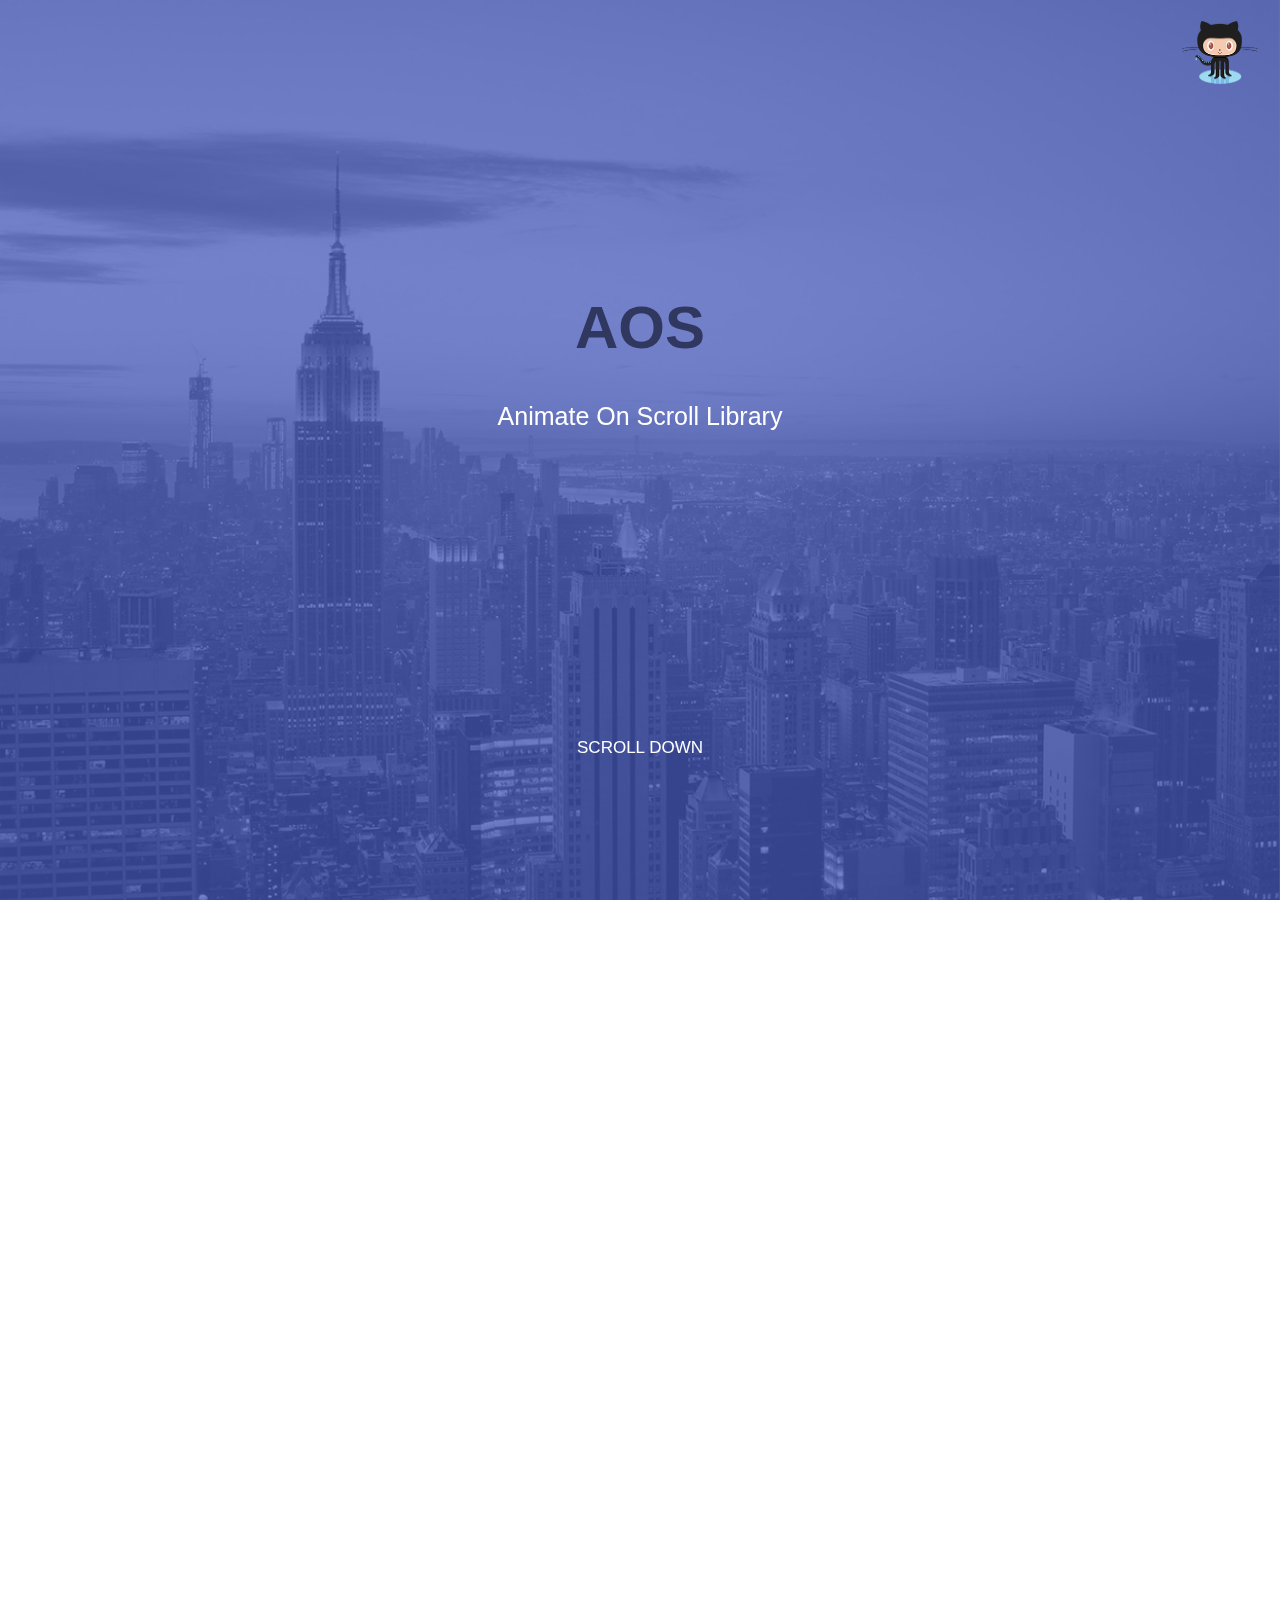
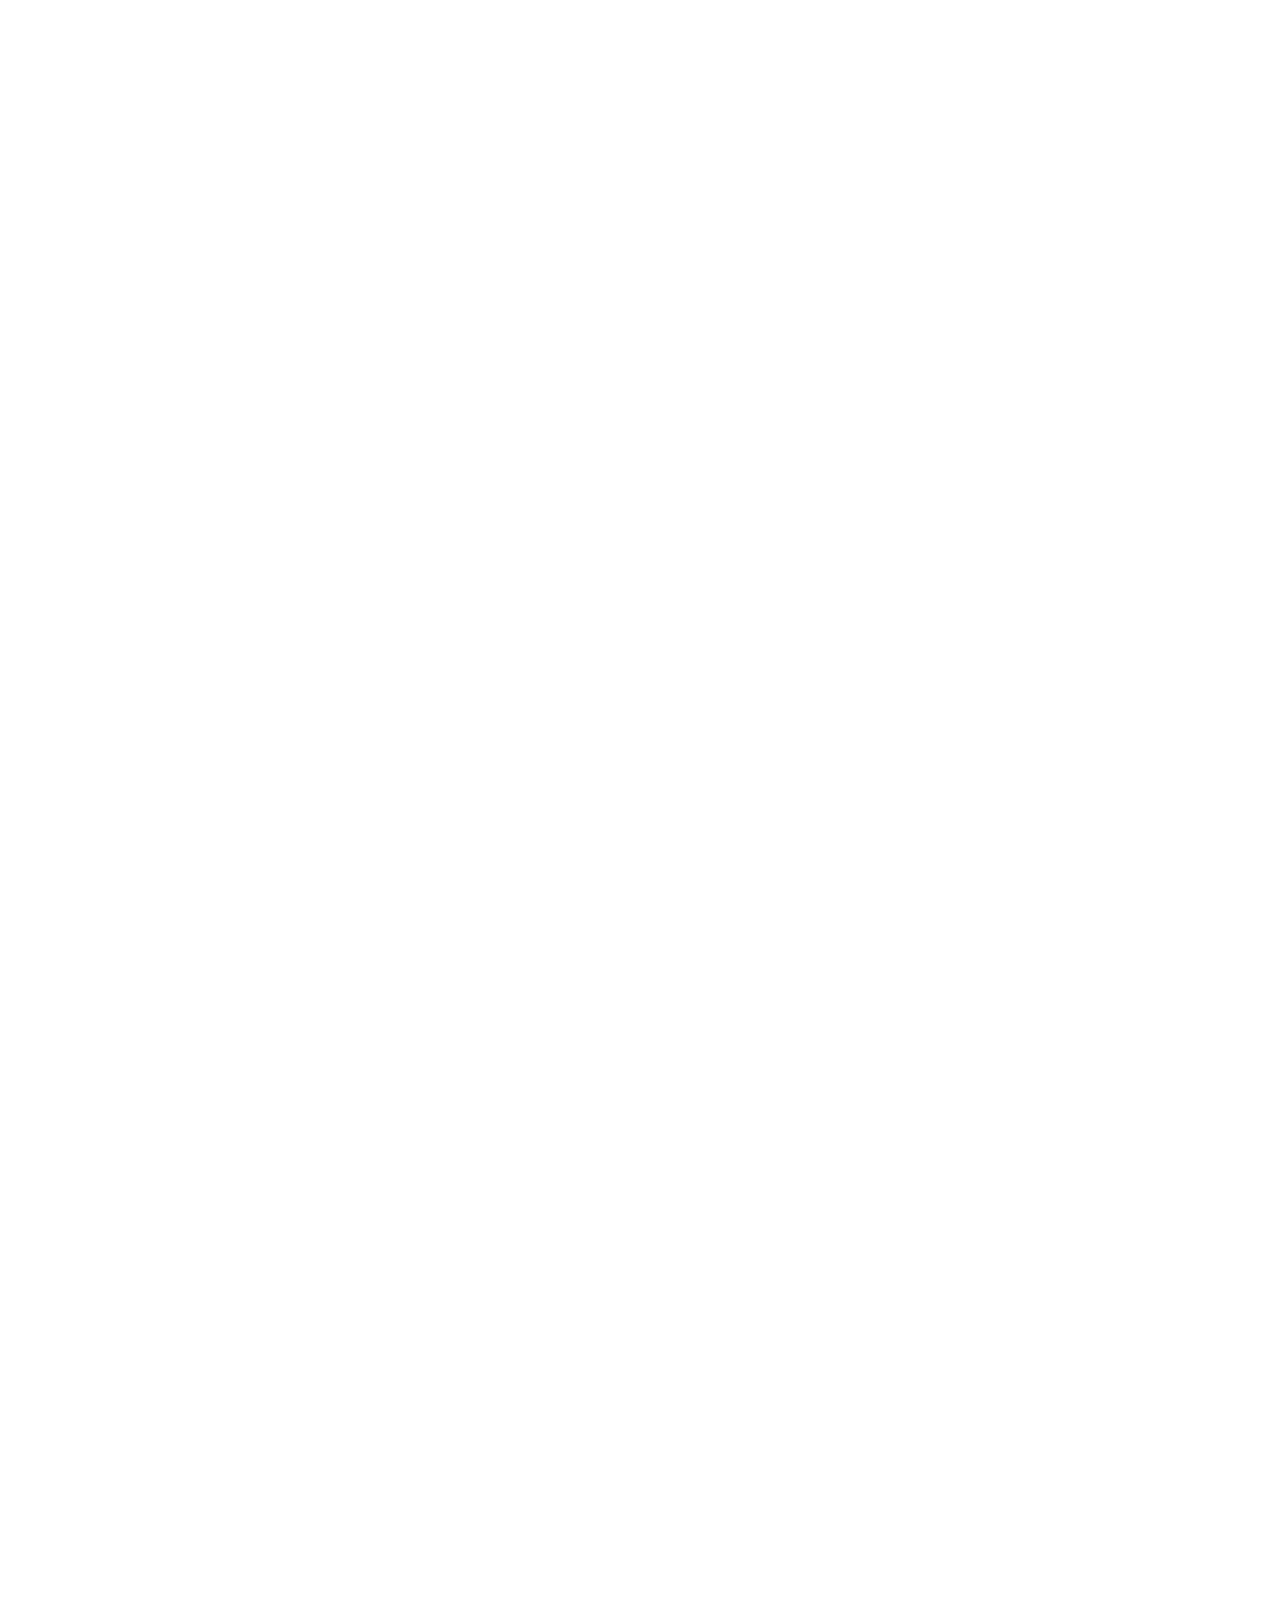
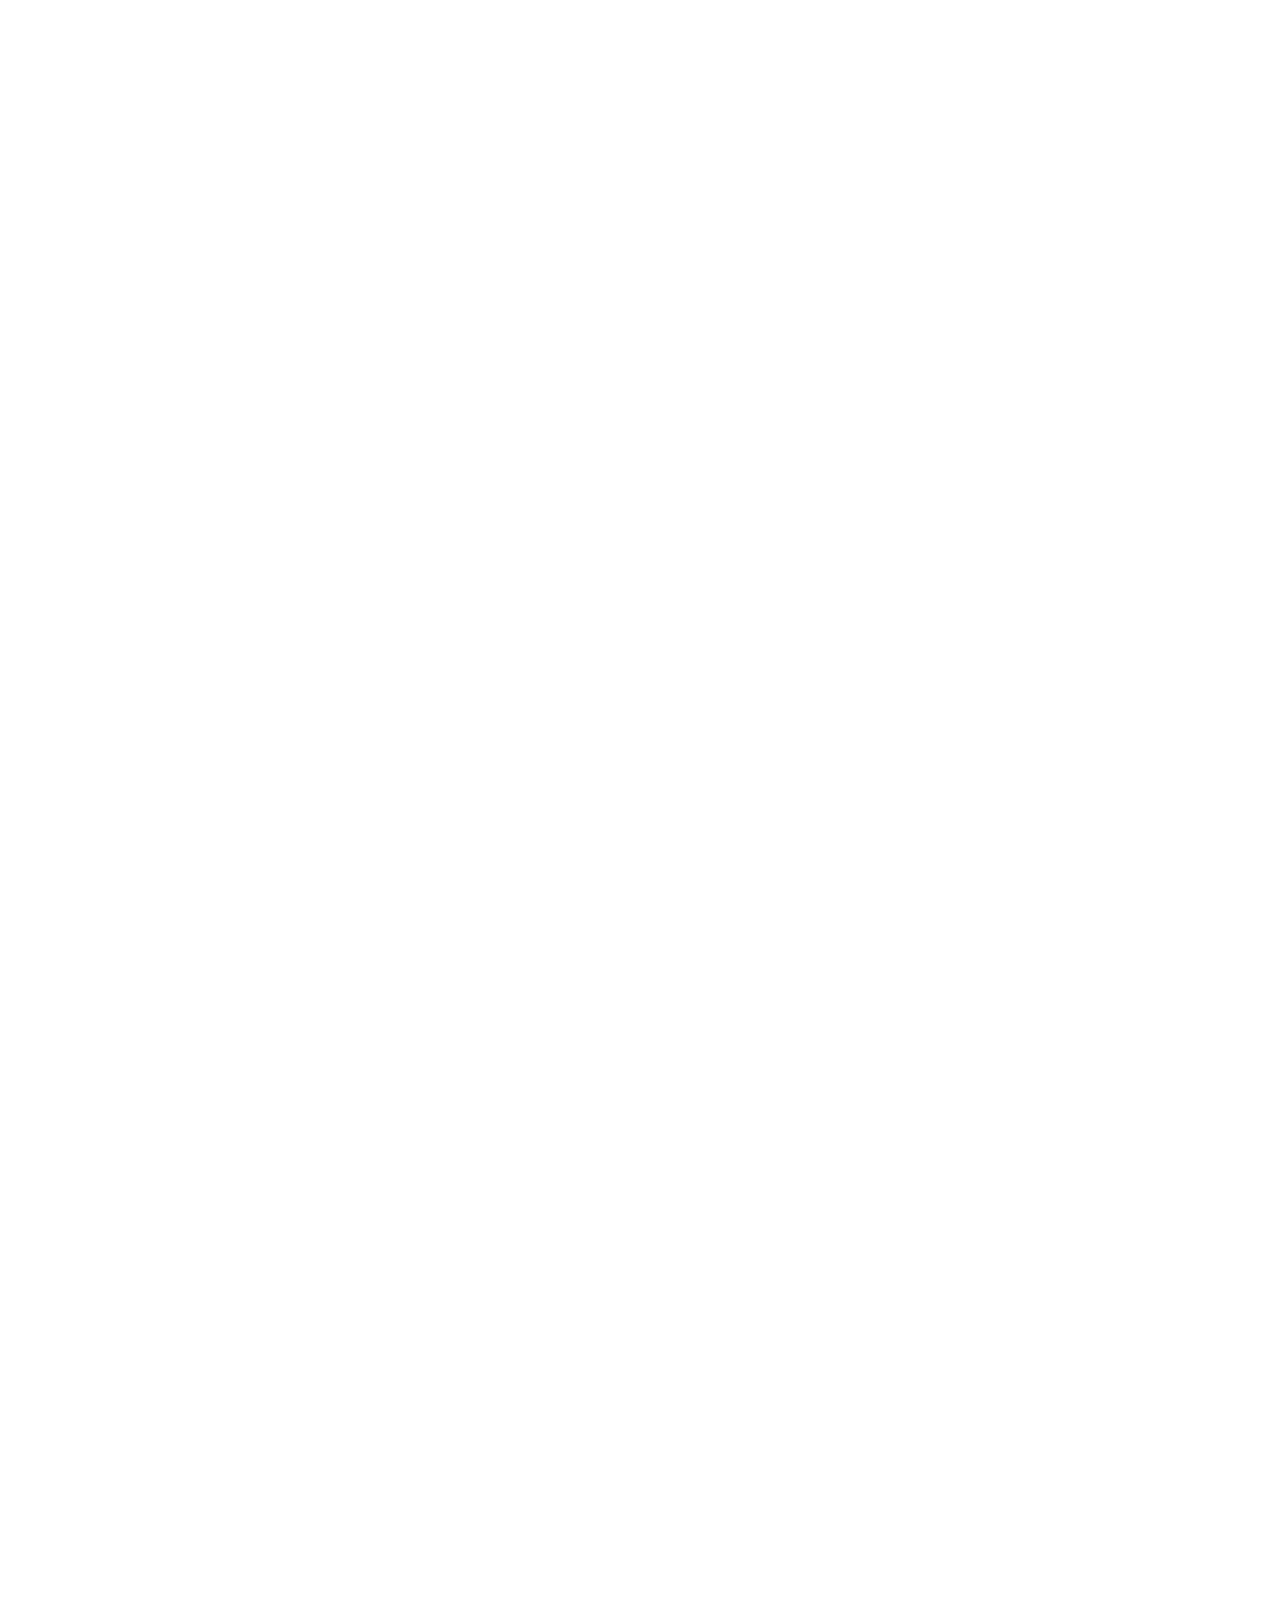
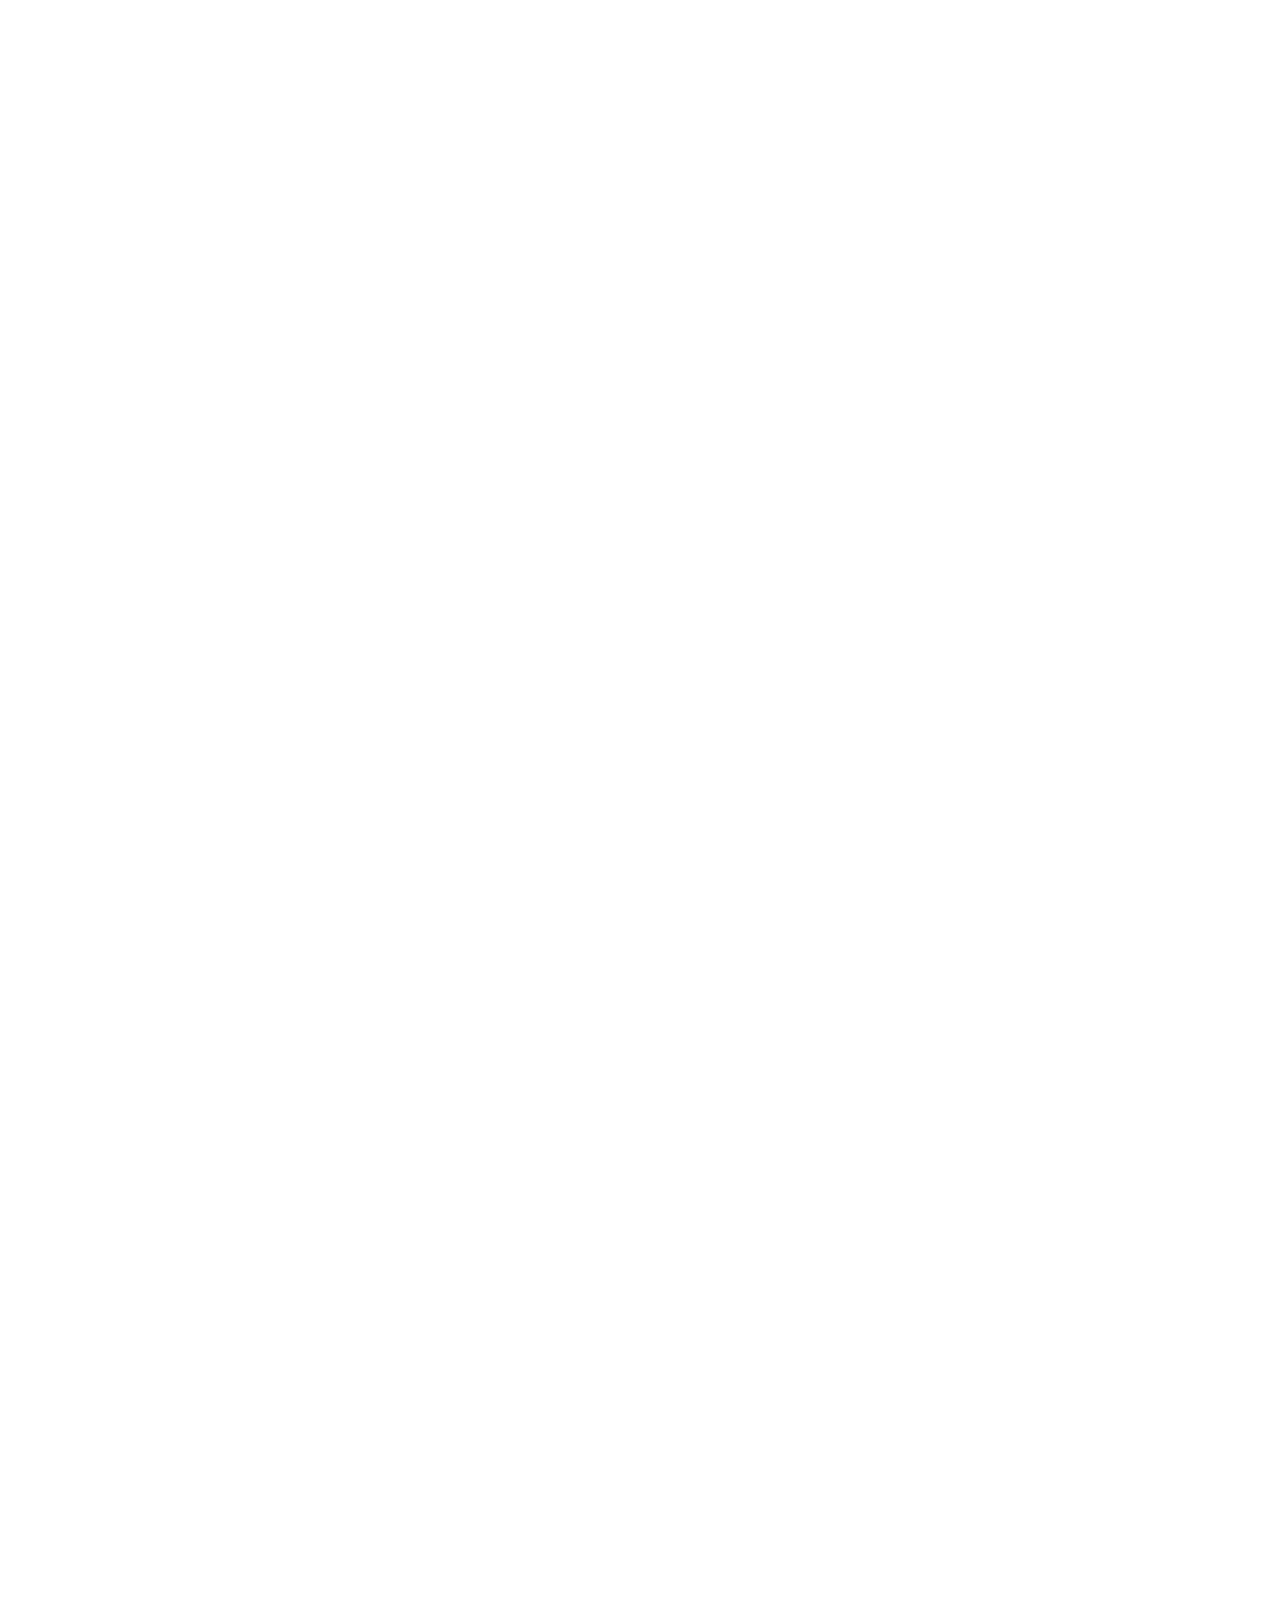
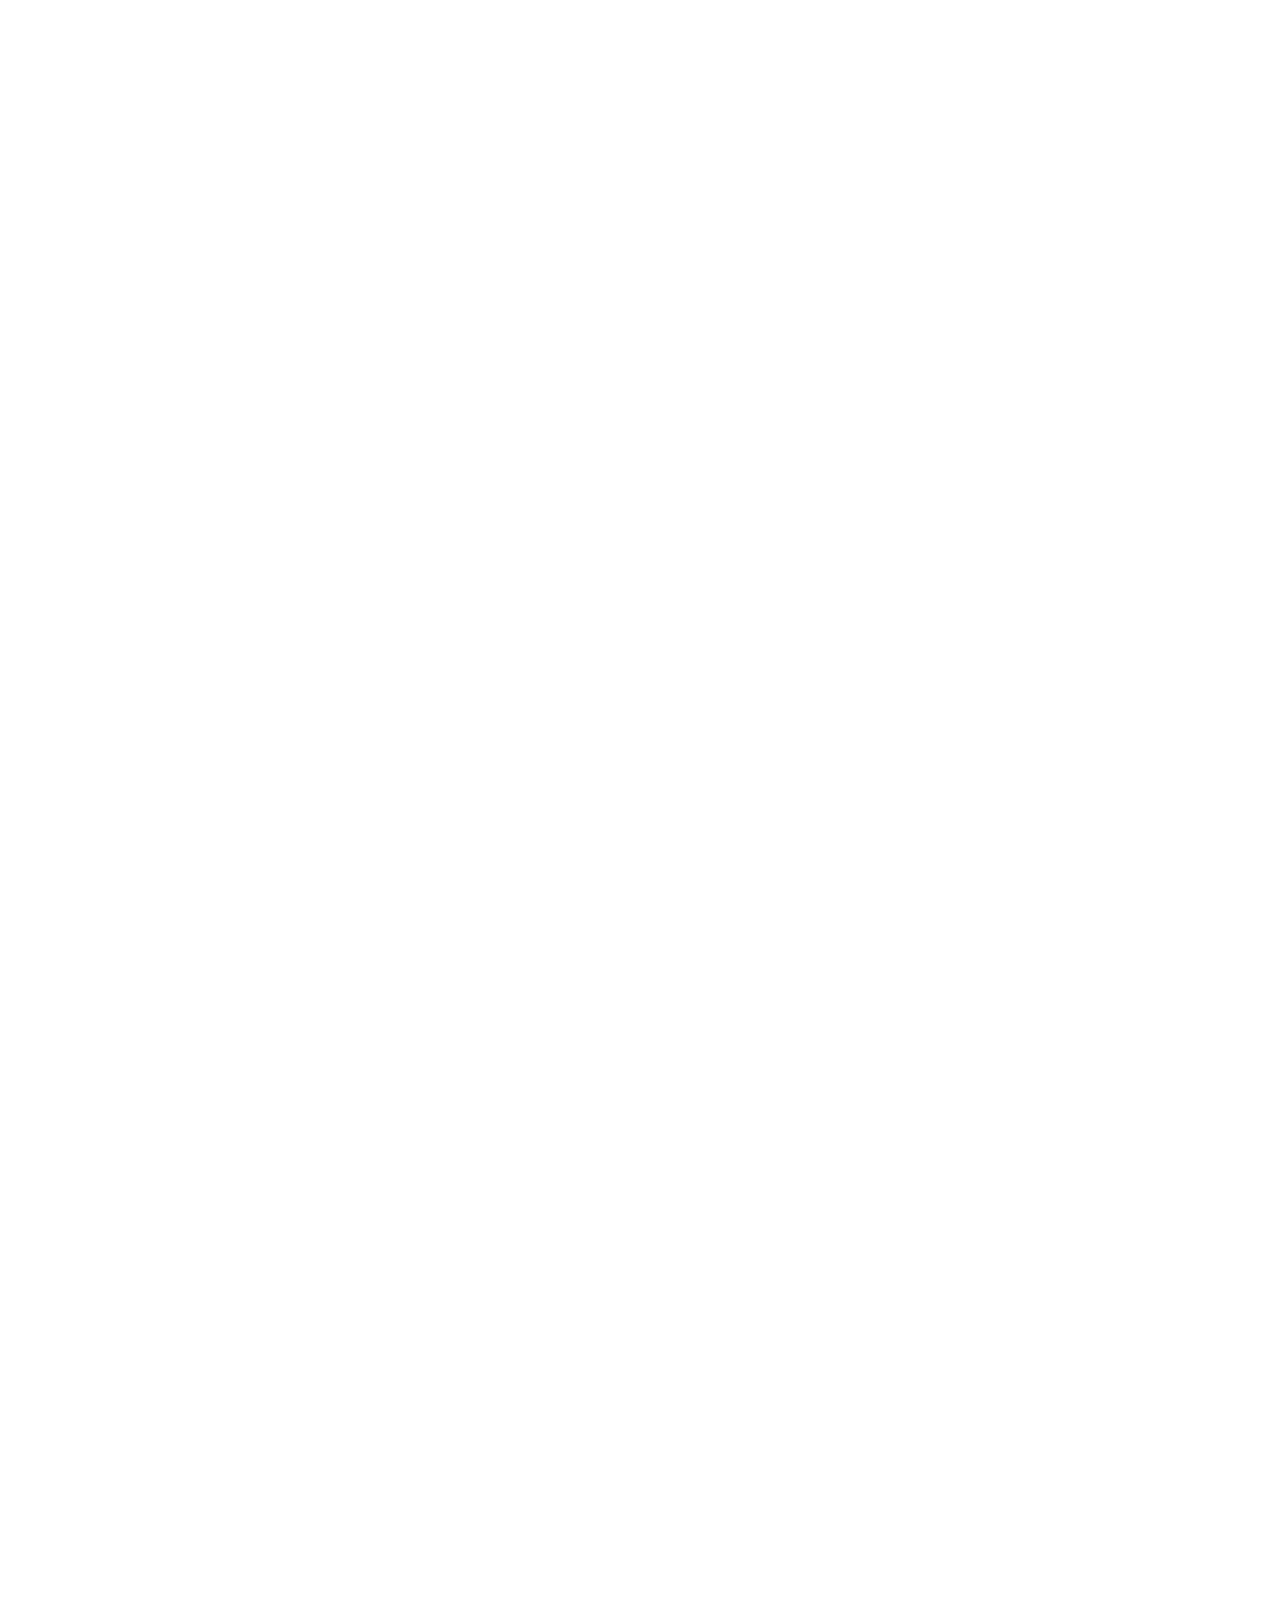
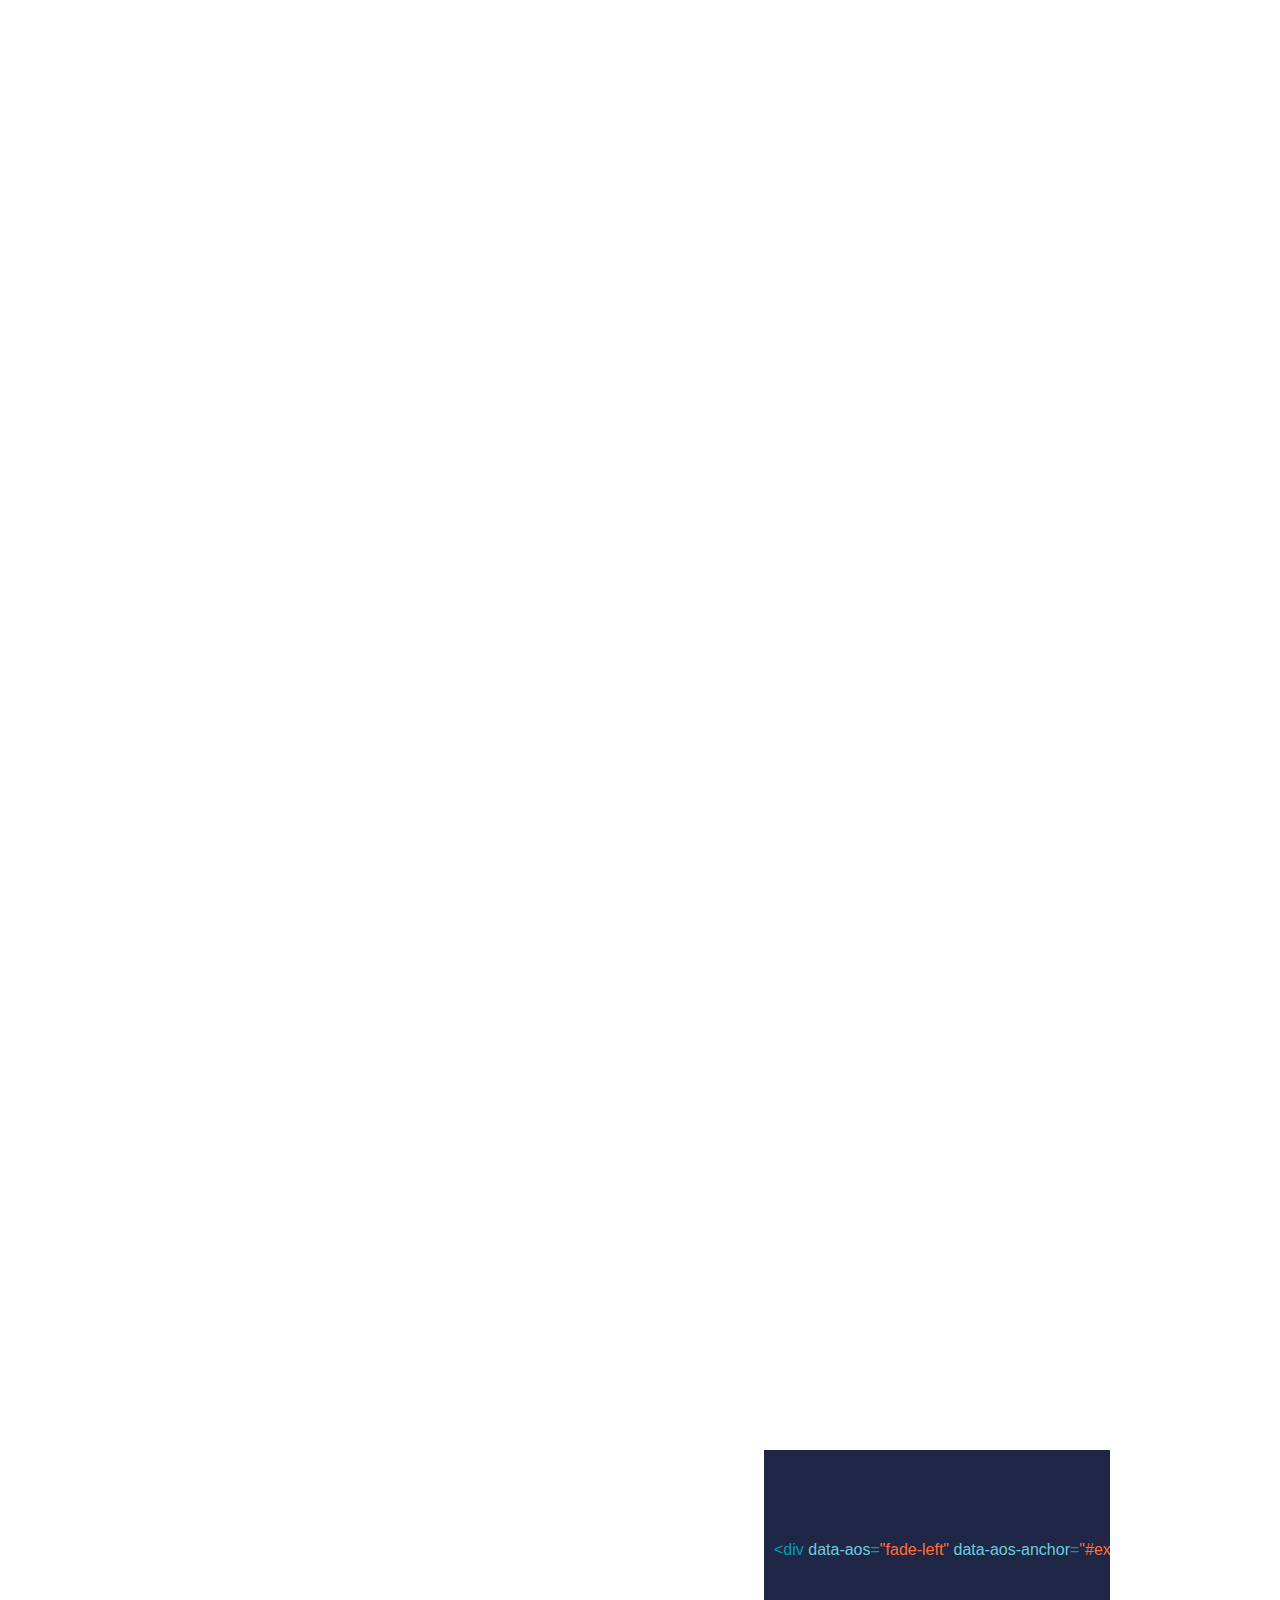
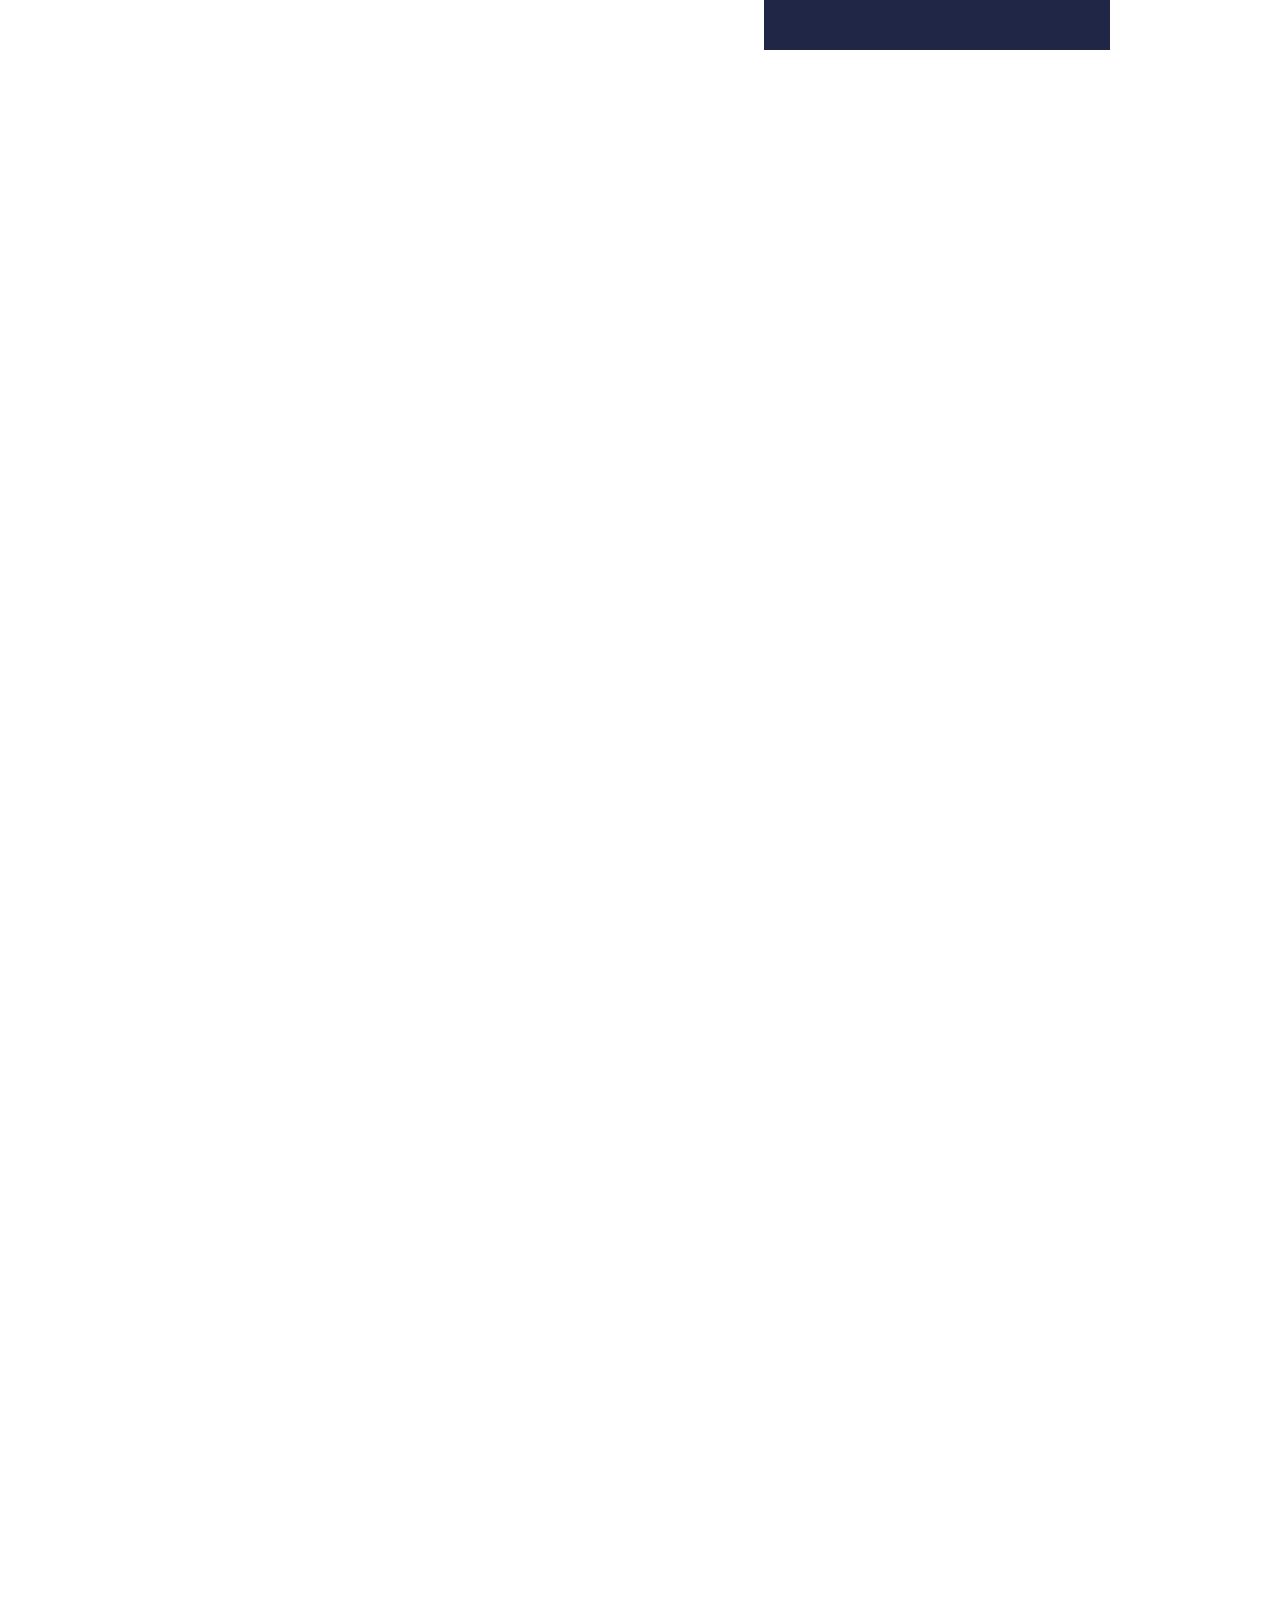
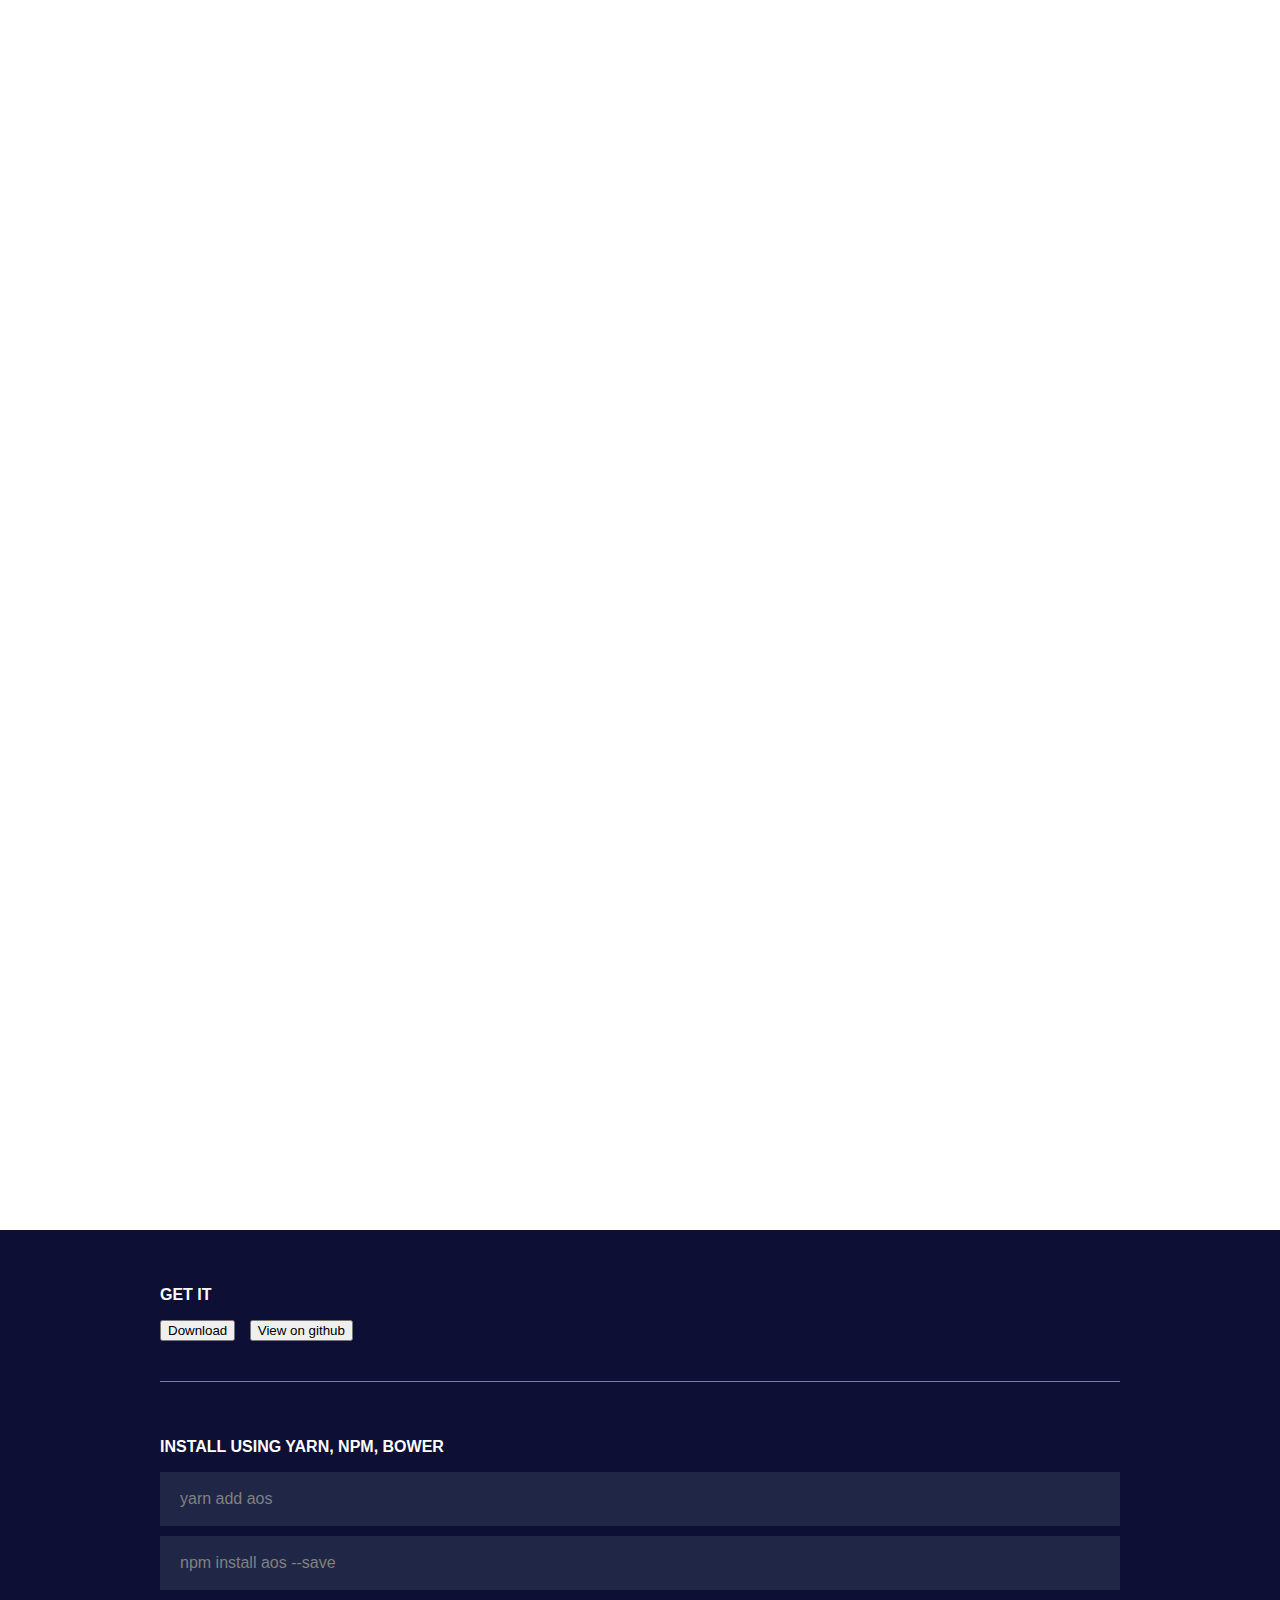
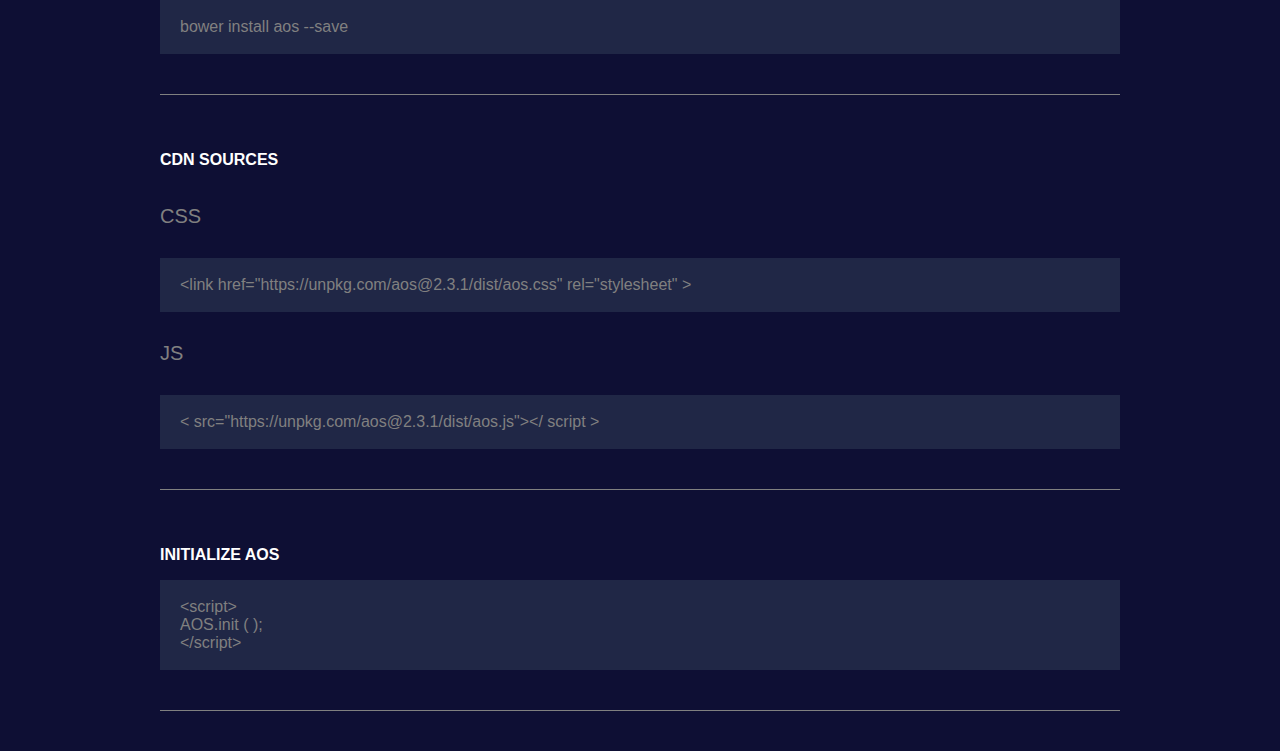
<file: index.html>
<!DOCTYPE html>
<html lang="en">
  <head>
    <meta charset="UTF-8" />
    <meta name="viewport" content="width=device-width, initial-scale=1.0" />
    <title>Document</title>
    <link
      rel="stylesheet"
      href="https://cdnjs.cloudflare.com/ajax/libs/font-awesome/6.5.2/css/all.min.css"
      integrity="sha512-SnH5WK+bZxgPHs44uWIX+LLJAJ9/2PkPKZ5QiAj6Ta86w+fsb2TkcmfRyVX3pBnMFcV7oQPJkl9QevSCWr3W6A=="
      crossorigin="anonymous"
      referrerpolicy="no-referrer"
    />
    <link
      href="https://cdn.jsdelivr.net/npm/bootstrap@5.0.2/dist/css/bootstrap.min.css"
      rel="stylesheet"
      integrity="sha384-EVSTQN3/azprG1Anm3QDgpJLIm9Nao0Yz1ztcQTwFspd3yD65VohhpuuCOmLASjC"
      crossorigin="anonymous"
    />
    <link href="https://unpkg.com/aos@2.3.1/dist/aos.css" rel="stylesheet" />
    <link rel="stylesheet" href="./style.css" />
  </head>
  <body>
    <div class="main-container">
      <div class="background-img-container"></div>
      <div class="overlay-color"></div>
      <div class="content-container">
        <div class="logo-container">
          <img src="./Assets/Logo-img/logo.png" alt="" class="logo" />
        </div>
        <div class="hero-section-main-container">
          <div class="hero-section-wrap">
            <div class="hero-section-headings">
              <p class="main-hd">AOS</p>
              <p class="sub-hd">Animate On Scroll Library</p>
            </div>
            <div class="hd-arrow-icon-wrap">
              <p class="scroll-down-hd">SCROLL DOWN</p>
              <div class="animated-image">
                <i
                  class="fa-solid fa-angle-down fa-2xl"
                  style="color: #e24386; font-size: 40px"
                ></i>
              </div>
            </div>
          </div>
        </div>
        <div class="animation-container">
          <div class="animation-sub-container">
            <div class="animated-name-wrap">
              <p class="animation-name">Fade</p>
            </div>
            <div class="animation-box" data-aos="fade-up">
              <p class="animation-box-content">
                <span style="color: #009bb7"> <</span
                ><span style="color: #009bb7">div </span
                ><span style="color: #69cedd"> data-aos</span
                ><span style="color: #009bb7">=</span
                ><span style="color: #ff6f36">"fade-up"</span
                ><span style="color: #009bb7">></span
                ><span style="color: #009bb7"> <</span
                ><span style="color: #009bb7">/</span
                ><span style="color: #009bb7">div</span
                ><span style="color: #009bb7">></span>
              </p>
            </div>
            <div style="display: flex; justify-content: flex-end">
              <div class="animation-box" data-aos="fade-down">
                <p class="animation-box-content">
                  <span style="color: #009bb7"> <</span
                  ><span style="color: #009bb7">div </span
                  ><span style="color: #69cedd"> data-aos</span
                  ><span style="color: #009bb7">=</span
                  ><span style="color: #ff6f36">"fade-down"</span
                  ><span style="color: #009bb7">></span
                  ><span style="color: #009bb7"> <</span
                  ><span style="color: #009bb7">/</span
                  ><span style="color: #009bb7">div</span
                  ><span style="color: #009bb7">></span>
                </p>
              </div>
            </div>
            <div class="animation-box" data-aos="fade-right">
              <p class="animation-box-content">
                <span style="color: #009bb7"> <</span
                ><span style="color: #009bb7">div </span
                ><span style="color: #69cedd"> data-aos</span
                ><span style="color: #009bb7">=</span
                ><span style="color: #ff6f36">"fade-right"</span
                ><span style="color: #009bb7">></span
                ><span style="color: #009bb7"> <</span
                ><span style="color: #009bb7">/</span
                ><span style="color: #009bb7">div</span
                ><span style="color: #009bb7">></span>
              </p>
            </div>
            <div style="display: flex; justify-content: flex-end">
              <div class="animation-box" data-aos="fade-left">
                <p class="animation-box-content">
                  <span style="color: #009bb7"> <</span
                  ><span style="color: #009bb7">div </span
                  ><span style="color: #69cedd"> data-aos</span
                  ><span style="color: #009bb7">=</span
                  ><span style="color: #ff6f36">"fade-left"</span
                  ><span style="color: #009bb7">></span
                  ><span style="color: #009bb7"> <</span
                  ><span style="color: #009bb7">/</span
                  ><span style="color: #009bb7">div</span
                  ><span style="color: #009bb7">></span>
                </p>
              </div>
            </div>
            <div class="animation-box" data-aos="fade-up-right">
              <p class="animation-box-content">
                <span style="color: #009bb7"> <</span
                ><span style="color: #009bb7">div </span
                ><span style="color: #69cedd"> data-aos</span
                ><span style="color: #009bb7">=</span
                ><span style="color: #ff6f36">"fade-up-right"</span
                ><span style="color: #009bb7">></span
                ><span style="color: #009bb7"> <</span
                ><span style="color: #009bb7">/</span
                ><span style="color: #009bb7">div</span
                ><span style="color: #009bb7">></span>
              </p>
            </div>
            <div style="display: flex; justify-content: flex-end">
              <div class="animation-box" data-aos="fade-up-left">
                <p class="animation-box-content">
                  <span style="color: #009bb7"> <</span
                  ><span style="color: #009bb7">div </span
                  ><span style="color: #69cedd"> data-aos</span
                  ><span style="color: #009bb7">=</span
                  ><span style="color: #ff6f36">"fade-up-left"</span
                  ><span style="color: #009bb7">></span
                  ><span style="color: #009bb7"> <</span
                  ><span style="color: #009bb7">/</span
                  ><span style="color: #009bb7">div</span
                  ><span style="color: #009bb7">></span>
                </p>
              </div>
            </div>
            <div class="animation-box" data-aos="fade-down-right">
              <p class="animation-box-content">
                <span style="color: #009bb7"> <</span
                ><span style="color: #009bb7">div </span
                ><span style="color: #69cedd"> data-aos</span
                ><span style="color: #009bb7">=</span
                ><span style="color: #ff6f36">"fade-down-right"</span
                ><span style="color: #009bb7">></span
                ><span style="color: #009bb7"> <</span
                ><span style="color: #009bb7">/</span
                ><span style="color: #009bb7">div</span
                ><span style="color: #009bb7">></span>
              </p>
            </div>
            <div style="display: flex; justify-content: flex-end">
              <div class="animation-box" data-aos="fade-down-right">
                <p class="animation-box-content">
                  <span style="color: #009bb7"> <</span
                  ><span style="color: #009bb7">div </span
                  ><span style="color: #69cedd"> data-aos</span
                  ><span style="color: #009bb7">=</span
                  ><span style="color: #ff6f36">"fade-down-left"</span
                  ><span style="color: #009bb7">></span
                  ><span style="color: #009bb7"> <</span
                  ><span style="color: #009bb7">/</span
                  ><span style="color: #009bb7">div</span
                  ><span style="color: #009bb7">></span>
                </p>
              </div>
            </div>
          </div>
        </div>
        <div class="animation-container">
          <div class="animation-sub-container">
            <div class="animated-name-wrap">
              <p class="animation-name">Flip</p>
            </div>
            <div class="animation-box" data-aos="flip-left">
              <p class="animation-box-content">
                <span style="color: #009bb7"> <</span
                ><span style="color: #009bb7">div </span
                ><span style="color: #69cedd"> data-aos</span
                ><span style="color: #009bb7">=</span
                ><span style="color: #ff6f36">"flip-left"</span
                ><span style="color: #009bb7">></span
                ><span style="color: #009bb7"> <</span
                ><span style="color: #009bb7">/</span
                ><span style="color: #009bb7">div</span
                ><span style="color: #009bb7">></span>
              </p>
            </div>
            <div style="display: flex; justify-content: flex-end">
              <div class="animation-box" data-aos="flip-right">
                <p class="animation-box-content">
                  <span style="color: #009bb7"> <</span
                  ><span style="color: #009bb7">div </span
                  ><span style="color: #69cedd"> data-aos</span
                  ><span style="color: #009bb7">=</span
                  ><span style="color: #ff6f36">"flip-right"</span
                  ><span style="color: #009bb7">></span
                  ><span style="color: #009bb7"> <</span
                  ><span style="color: #009bb7">/</span
                  ><span style="color: #009bb7">div</span
                  ><span style="color: #009bb7">></span>
                </p>
              </div>
            </div>
            <div class="animation-box" data-aos="flip-up">
              <p class="animation-box-content">
                <span style="color: #009bb7"> <</span
                ><span style="color: #009bb7">div </span
                ><span style="color: #69cedd"> data-aos</span
                ><span style="color: #009bb7">=</span
                ><span style="color: #ff6f36">"flip-up"</span
                ><span style="color: #009bb7">></span
                ><span style="color: #009bb7"> <</span
                ><span style="color: #009bb7">/</span
                ><span style="color: #009bb7">div</span
                ><span style="color: #009bb7">></span>
              </p>
            </div>
            <div style="display: flex; justify-content: flex-end">
              <div class="animation-box" data-aos="flip-down">
                <p class="animation-box-content">
                  <span style="color: #009bb7"> <</span
                  ><span style="color: #009bb7">div </span
                  ><span style="color: #69cedd"> data-aos</span
                  ><span style="color: #009bb7">=</span
                  ><span style="color: #ff6f36">"flip-down"</span
                  ><span style="color: #009bb7">></span
                  ><span style="color: #009bb7"> <</span
                  ><span style="color: #009bb7">/</span
                  ><span style="color: #009bb7">div</span
                  ><span style="color: #009bb7">></span>
                </p>
              </div>
            </div>
          </div>
        </div>
        <div class="animation-container">
          <div class="animation-sub-container">
            <div class="animated-name-wrap">
              <p class="animation-name">Zoom</p>
            </div>
            <div class="animation-box" data-aos="zoom-in">
              <p class="animation-box-content">
                <span style="color: #009bb7"> <</span
                ><span style="color: #009bb7">div </span
                ><span style="color: #69cedd"> data-aos</span
                ><span style="color: #009bb7">=</span
                ><span style="color: #ff6f36">"zoom-in"</span
                ><span style="color: #009bb7">></span
                ><span style="color: #009bb7"> <</span
                ><span style="color: #009bb7">/</span
                ><span style="color: #009bb7">div</span
                ><span style="color: #009bb7">></span>
              </p>
            </div>
            <div style="display: flex; justify-content: flex-end">
              <div class="animation-box" data-aos="zoom-in-up">
                <p class="animation-box-content">
                  <span style="color: #009bb7"> <</span
                  ><span style="color: #009bb7">div </span
                  ><span style="color: #69cedd"> data-aos</span
                  ><span style="color: #009bb7">=</span
                  ><span style="color: #ff6f36">"zoom-in-up"</span
                  ><span style="color: #009bb7">></span
                  ><span style="color: #009bb7"> <</span
                  ><span style="color: #009bb7">/</span
                  ><span style="color: #009bb7">div</span
                  ><span style="color: #009bb7">></span>
                </p>
              </div>
            </div>
            <div class="animation-box" data-aos="zoom-in-down">
              <p class="animation-box-content">
                <span style="color: #009bb7"> <</span
                ><span style="color: #009bb7">div </span
                ><span style="color: #69cedd"> data-aos</span
                ><span style="color: #009bb7">=</span
                ><span style="color: #ff6f36">"zoom-in-down"</span
                ><span style="color: #009bb7">></span
                ><span style="color: #009bb7"> <</span
                ><span style="color: #009bb7">/</span
                ><span style="color: #009bb7">div</span
                ><span style="color: #009bb7">></span>
              </p>
            </div>
            <div style="display: flex; justify-content: flex-end">
              <div class="animation-box" data-aos="zoom-in-left">
                <p class="animation-box-content">
                  <span style="color: #009bb7"> <</span
                  ><span style="color: #009bb7">div </span
                  ><span style="color: #69cedd"> data-aos</span
                  ><span style="color: #009bb7">=</span
                  ><span style="color: #ff6f36">"zoom-in-left"</span
                  ><span style="color: #009bb7">></span
                  ><span style="color: #009bb7"> <</span
                  ><span style="color: #009bb7">/</span
                  ><span style="color: #009bb7">div</span
                  ><span style="color: #009bb7">></span>
                </p>
              </div>
            </div>
            <div class="animation-box" data-aos="zoom-in-right">
              <p class="animation-box-content">
                <span style="color: #009bb7"> <</span
                ><span style="color: #009bb7">div </span
                ><span style="color: #69cedd"> data-aos</span
                ><span style="color: #009bb7">=</span
                ><span style="color: #ff6f36">"zoom-in-right"</span
                ><span style="color: #009bb7">></span
                ><span style="color: #009bb7"> <</span
                ><span style="color: #009bb7">/</span
                ><span style="color: #009bb7">div</span
                ><span style="color: #009bb7">></span>
              </p>
            </div>
            <div style="display: flex; justify-content: flex-end">
              <div class="animation-box" data-aos="zoom-out">
                <p class="animation-box-content">
                  <span style="color: #009bb7"> <</span
                  ><span style="color: #009bb7">div </span
                  ><span style="color: #69cedd"> data-aos</span
                  ><span style="color: #009bb7">=</span
                  ><span style="color: #ff6f36">"zoom-out"</span
                  ><span style="color: #009bb7">></span
                  ><span style="color: #009bb7"> <</span
                  ><span style="color: #009bb7">/</span
                  ><span style="color: #009bb7">div</span
                  ><span style="color: #009bb7">></span>
                </p>
              </div>
            </div>
            <div class="animation-box" data-aos="zoom-out-up">
              <p class="animation-box-content">
                <span style="color: #009bb7"> <</span
                ><span style="color: #009bb7">div </span
                ><span style="color: #69cedd"> data-aos</span
                ><span style="color: #009bb7">=</span
                ><span style="color: #ff6f36">"zoom-out-up"</span
                ><span style="color: #009bb7">></span
                ><span style="color: #009bb7"> <</span
                ><span style="color: #009bb7">/</span
                ><span style="color: #009bb7">div</span
                ><span style="color: #009bb7">></span>
              </p>
            </div>
            <div style="display: flex; justify-content: flex-end">
              <div class="animation-box" data-aos="zoom-out-down">
                <p class="animation-box-content">
                  <span style="color: #009bb7"> <</span
                  ><span style="color: #009bb7">div </span
                  ><span style="color: #69cedd"> data-aos</span
                  ><span style="color: #009bb7">=</span
                  ><span style="color: #ff6f36">"zoom-out-down"</span
                  ><span style="color: #009bb7">></span
                  ><span style="color: #009bb7"> <</span
                  ><span style="color: #009bb7">/</span
                  ><span style="color: #009bb7">div</span
                  ><span style="color: #009bb7">></span>
                </p>
              </div>
            </div>
            <div class="animation-box" data-aos="zoom-out-right">
              <p class="animation-box-content">
                <span style="color: #009bb7"> <</span
                ><span style="color: #009bb7">div </span
                ><span style="color: #69cedd"> data-aos</span
                ><span style="color: #009bb7">=</span
                ><span style="color: #ff6f36">"zoom-out-right"</span
                ><span style="color: #009bb7">></span
                ><span style="color: #009bb7"> <</span
                ><span style="color: #009bb7">/</span
                ><span style="color: #009bb7">div</span
                ><span style="color: #009bb7">></span>
              </p>
            </div>
            <div style="display: flex; justify-content: flex-end">
              <div class="animation-box" data-aos="zoom-out-left">
                <p class="animation-box-content">
                  <span style="color: #009bb7"> <</span
                  ><span style="color: #009bb7">div </span
                  ><span style="color: #69cedd"> data-aos</span
                  ><span style="color: #009bb7">=</span
                  ><span style="color: #ff6f36">"zoom-out-left"</span
                  ><span style="color: #009bb7">></span
                  ><span style="color: #009bb7"> <</span
                  ><span style="color: #009bb7">/</span
                  ><span style="color: #009bb7">div</span
                  ><span style="color: #009bb7">></span>
                </p>
              </div>
            </div>
          </div>
        </div>
        <div class="animation-container">
          <div class="animation-sub-container">
            <div class="animated-name-wrap">
              <p class="animation-name">DIFFERENT SETTINGS EXAMPLES</p>
            </div>
            <div
              class="animation-box"
              data-aos="fade-up"
              data-aos-duration="3000"
            >
              <p class="animation-box-content">
                <span style="color: #009bb7"> <</span
                ><span style="color: #009bb7">div </span
                ><span style="color: #69cedd"> data-aos</span
                ><span style="color: #009bb7">=</span
                ><span style="color: #ff6f36">"fade-up"</span
                ><span style="color: #69cedd"> data-aos-duration</span
                ><span style="color: #009bb7">=</span
                ><span style="color: #ff6f36">"3000"</span>
                <span style="color: #009bb7">></span
                ><span style="color: #009bb7"> <</span
                ><span style="color: #009bb7">/</span
                ><span style="color: #009bb7">div</span
                ><span style="color: #009bb7">></span>
              </p>
            </div>
            <div style="display: flex; justify-content: flex-end">
              <div
                class="animation-box"
                data-aos="fade-down"
                data-aos-easing="linear"
                data-aos-duration="1500"
              >
                <p class="animation-box-content">
                  <span style="color: #009bb7"> <</span
                  ><span style="color: #009bb7">div </span
                  ><span style="color: #69cedd"> data-aos</span
                  ><span style="color: #009bb7">=</span
                  ><span style="color: #ff6f36">"fade-down"</span
                  ><span style="color: #69cedd"> data-aos-easing</span
                  ><span style="color: #009bb7">=</span
                  ><span style="color: #ff6f36">"linear"</span
                  ><span style="color: #69cedd"> data-aos-duration</span
                  ><span style="color: #009bb7">=</span
                  ><span style="color: #ff6f36">"1500"</span
                  ><span style="color: #009bb7">></span
                  ><span style="color: #009bb7"> <</span
                  ><span style="color: #009bb7">/</span
                  ><span style="color: #009bb7">div</span
                  ><span style="color: #009bb7">></span>
                </p>
              </div>
            </div>
            <div
              class="animation-box"
              data-aos="fade-right"
              data-aos-offset="300"
              data-aos-easing="ease-in-sine"
            >
              <p class="animation-box-content">
                <span style="color: #009bb7"> <</span
                ><span style="color: #009bb7">div </span
                ><span style="color: #69cedd"> data-aos</span
                ><span style="color: #009bb7">=</span
                ><span style="color: #ff6f36">"fade-right"</span
                ><span style="color: #69cedd"> data-aos-offset</span
                ><span style="color: #009bb7">=</span
                ><span style="color: #ff6f36">"300"</span
                ><span style="color: #69cedd"> data-aos-easing</span
                ><span style="color: #009bb7">=</span
                ><span style="color: #ff6f36">"ease-in-sine"</span
                ><span style="color: #009bb7">></span
                ><span style="color: #009bb7"> <</span
                ><span style="color: #009bb7">/</span
                ><span style="color: #009bb7">div</span
                ><span style="color: #009bb7">></span>
              </p>
            </div>
            <div style="display: flex; justify-content: flex-end">
              <div
                class="animation-box"
                data-aos="fade-left"
                data-aos-anchor="#example-anchor"
                data-aos-offset="500"
                data-aos-duration="500"
              >
                <p class="animation-box-content">
                  <span style="color: #009bb7"> <</span
                  ><span style="color: #009bb7">div </span
                  ><span style="color: #69cedd"> data-aos</span
                  ><span style="color: #009bb7">=</span
                  ><span style="color: #ff6f36">"fade-left"</span
                  ><span style="color: #69cedd"> data-aos-anchor</span
                  ><span style="color: #009bb7">=</span
                  ><span style="color: #ff6f36">"#example-anchor"</span
                  ><span style="color: #69cedd"> data-aos-offset</span
                  ><span style="color: #009bb7">=</span
                  ><span style="color: #ff6f36">"500"</span
                  ><span style="color: #69cedd"> data-aos-duration</span
                  ><span style="color: #009bb7">=</span
                  ><span style="color: #ff6f36">"500"</span
                  ><span style="color: #009bb7">></span
                  ><span style="color: #009bb7"> <</span
                  ><span style="color: #009bb7">/</span
                  ><span style="color: #009bb7">div</span
                  ><span style="color: #009bb7">></span>
                </p>
              </div>
            </div>
            <div
              class="animation-box"
              data-aos="fade-zoom-in"
              data-aos-easing="ease-in-back"
              data-aos-delay="300"
              data-aos-offset="0"
            >
              <p class="animation-box-content">
                <span style="color: #009bb7"> <</span
                ><span style="color: #009bb7">div </span
                ><span style="color: #69cedd"> data-aos</span
                ><span style="color: #009bb7">=</span
                ><span style="color: #ff6f36">"fade-zoom-in"</span
                ><span style="color: #69cedd"> data-aos-easing</span
                ><span style="color: #009bb7">=</span
                ><span style="color: #ff6f36">"ease-in-back"</span
                ><span style="color: #69cedd"> data-aos-delay</span
                ><span style="color: #009bb7">=</span
                ><span style="color: #ff6f36">"300"</span
                ><span style="color: #69cedd"> data-aos-offset</span
                ><span style="color: #009bb7">=</span
                ><span style="color: #ff6f36">"0"</span
                ><span style="color: #009bb7">></span
                ><span style="color: #009bb7"> <</span
                ><span style="color: #009bb7">/</span
                ><span style="color: #009bb7">div</span
                ><span style="color: #009bb7">></span>
              </p>
            </div>
            <div style="display: flex; justify-content: flex-end">
              <div
                class="animation-box"
                data-aos="flip-left"
                data-aos-easing="ease-out-cubic"
                data-aos-duration="2000"
              >
                <p class="animation-box-content">
                  <span style="color: #009bb7"> <</span
                  ><span style="color: #009bb7">div </span
                  ><span style="color: #69cedd"> data-aos</span
                  ><span style="color: #009bb7">=</span
                  ><span style="color: #ff6f36">"flip-left"</span
                  ><span style="color: #69cedd"> data-aos-easing</span
                  ><span style="color: #009bb7">=</span
                  ><span style="color: #ff6f36">"ease-out-cubic"</span
                  ><span style="color: #69cedd"> data-aos-duration</span
                  ><span style="color: #009bb7">=</span
                  ><span style="color: #ff6f36">"2000"</span
                  ><span style="color: #009bb7">></span
                  ><span style="color: #009bb7"> <</span
                  ><span style="color: #009bb7">/</span
                  ><span style="color: #009bb7">div</span
                  ><span style="color: #009bb7">></span>
                </p>
              </div>
            </div>
          </div>
        </div>
        <div class="animation-container">
          <div class="animation-sub-container">
            <div class="animated-name-wrap">
              <p class="animation-name">ANCHOR PLACEMENT</p>
            </div>
            <div
              class="animation-box"
              style="width: 60%"
              data-aos="fade-up"
              data-aos-anchor-placement="top-bottom"
            >
              <p class="animation-box-content">
                <span style="color: #009bb7"> <</span
                ><span style="color: #009bb7">div </span
                ><span style="color: #69cedd"> data-aos</span
                ><span style="color: #009bb7">=</span
                ><span style="color: #ff6f36">"fade-up"</span
                ><span style="color: #69cedd"> data-aos-anchor-placement</span
                ><span style="color: #009bb7">=</span
                ><span style="color: #ff6f36">"top-bottom"</span
                ><span style="color: #009bb7">></span
                ><span style="color: #009bb7"> <</span
                ><span style="color: #009bb7">/</span
                ><span style="color: #009bb7">div</span
                ><span style="color: #009bb7">></span>
              </p>
            </div>
            <div style="display: flex; justify-content: flex-end">
              <div
                class="animation-box"
                style="width: 60%"
                data-aos="fade-up"
                data-aos-anchor-placement="center-bottom"
              >
                <p class="animation-box-content">
                  <span style="color: #009bb7"> <</span
                  ><span style="color: #009bb7">div </span
                  ><span style="color: #69cedd"> data-aos</span
                  ><span style="color: #009bb7">=</span
                  ><span style="color: #ff6f36">"fade-up"</span
                  ><span style="color: #69cedd"> data-aos-anchor-placement</span
                  ><span style="color: #009bb7">=</span
                  ><span style="color: #ff6f36">"center-bottom"</span
                  ><span style="color: #009bb7">></span
                  ><span style="color: #009bb7"> <</span
                  ><span style="color: #009bb7">/</span
                  ><span style="color: #009bb7">div</span
                  ><span style="color: #009bb7">></span>
                </p>
              </div>
            </div>
            <div
              class="animation-box"
              style="width: 60%"
              data-aos="fade-up"
              data-aos-anchor-placement="bottom-bottom"
            >
              <p class="animation-box-content">
                <span style="color: #009bb7"> <</span
                ><span style="color: #009bb7">div </span
                ><span style="color: #69cedd"> data-aos</span
                ><span style="color: #009bb7">=</span
                ><span style="color: #ff6f36">"fade-up"</span
                ><span style="color: #69cedd"> data-aos-anchor-placement</span
                ><span style="color: #009bb7">=</span
                ><span style="color: #ff6f36">"bottom-bottom"</span
                ><span style="color: #009bb7">></span
                ><span style="color: #009bb7"> <</span
                ><span style="color: #009bb7">/</span
                ><span style="color: #009bb7">div</span
                ><span style="color: #009bb7">></span>
              </p>
            </div>
            <div style="display: flex; justify-content: flex-end">
              <div
                class="animation-box"
                style="width: 60%"
                data-aos="fade-up"
                data-aos-anchor-placement="top-center"
              >
                <p class="animation-box-content">
                  <span style="color: #009bb7"> <</span
                  ><span style="color: #009bb7">div </span
                  ><span style="color: #69cedd"> data-aos</span
                  ><span style="color: #009bb7">=</span
                  ><span style="color: #ff6f36">"fade-up"</span
                  ><span style="color: #69cedd"> data-aos-anchor-placement</span
                  ><span style="color: #009bb7">=</span
                  ><span style="color: #ff6f36">"top-center"</span
                  ><span style="color: #009bb7">></span
                  ><span style="color: #009bb7"> <</span
                  ><span style="color: #009bb7">/</span
                  ><span style="color: #009bb7">div</span
                  ><span style="color: #009bb7">></span>
                </p>
              </div>
            </div>
            <div
              class="animation-box"
              style="width: 60%"
              data-aos="fade-up"
              data-aos-anchor-placement="center-center"
            >
              <p class="animation-box-content">
                <span style="color: #009bb7"> <</span
                ><span style="color: #009bb7">div </span
                ><span style="color: #69cedd"> data-aos</span
                ><span style="color: #009bb7">=</span
                ><span style="color: #ff6f36">"fade-up"</span
                ><span style="color: #69cedd"> data-aos-anchor-placement</span
                ><span style="color: #009bb7">=</span
                ><span style="color: #ff6f36">"center-center"</span
                ><span style="color: #009bb7">></span
                ><span style="color: #009bb7"> <</span
                ><span style="color: #009bb7">/</span
                ><span style="color: #009bb7">div</span
                ><span style="color: #009bb7">></span>
              </p>
            </div>
            <div
              style="
                display: flex;
                justify-content: flex-end;
                margin-bottom: 100px;
              "
            >
              <div
                class="animation-box"
                style="width: 60%"
                data-aos="fade-up"
                data-aos-anchor-placement="bottom-center"
              >
                <p class="animation-box-content">
                  <span style="color: #009bb7"> <</span
                  ><span style="color: #009bb7">div </span
                  ><span style="color: #69cedd"> data-aos</span
                  ><span style="color: #009bb7">=</span
                  ><span style="color: #ff6f36">"fade-up"</span
                  ><span style="color: #69cedd"> data-aos-anchor-placement</span
                  ><span style="color: #009bb7">=</span
                  ><span style="color: #ff6f36">"bottom-center"</span
                  ><span style="color: #009bb7">></span
                  ><span style="color: #009bb7"> <</span
                  ><span style="color: #009bb7">/</span
                  ><span style="color: #009bb7">div</span
                  ><span style="color: #009bb7">></span>
                </p>
              </div>
            </div>
          </div>
        </div>
      </div>
      <div
        style="
          display: flex;
          justify-content: center;
          width: 100%;
          background-color: #0e0f34;
        "
      >
        <div class="footer-container">
          <div style="border-bottom: 1px solid gray; padding: 40px 0px">
            <p class="footer-hd">GET IT</p>
            <div>
              <button type="button" class="btn btn-outline-danger">
                Download
              </button>
              <button
                type="button"
                class="btn btn-outline-danger"
                style="margin-left: 10px"
              >
                View on github
              </button>
            </div>
          </div>
          <div style="border-bottom: 1px solid gray; padding: 40px 0px">
            <p class="footer-hd">INSTALL USING YARN, NPM, BOWER</p>
            <div style="gap: 10px; display: flex; flex-direction: column">
              <div
                style="
                  background-color: #202746;
                  padding: 18px 20px;
                  color: gray;
                "
              >
                <p style="margin: 0px">yarn add aos</p>
              </div>
              <div
                style="
                  background-color: #202746;
                  padding: 18px 20px;
                  color: gray;
                "
              >
                <p style="margin: 0px">npm install aos --save</p>
              </div>
              <div
                style="
                  background-color: #202746;
                  padding: 18px 20px;
                  color: gray;
                "
              >
                <p style="margin: 0px">bower install aos --save</p>
              </div>
            </div>
          </div>
          <div style="border-bottom: 1px solid gray; padding: 40px 0px">
            <p class="footer-hd">CDN SOURCES</p>
            <div style="gap: 10px; display: flex; flex-direction: column">
              <p style="color: gray; font-size: 20px">CSS</p>
              <div
                style="
                  background-color: #202746;
                  padding: 18px 20px;
                  color: gray;
                  overflow: auto;
                "
              >
                <p style="margin: 0px; min-width: max-content; overflow: auto">
                  <span><</span>link
                  href="https://unpkg.com/aos@2.3.1/dist/aos.css"
                  rel="stylesheet" <span> ></span>
                </p>
              </div>
              <p style="color: gray; font-size: 20px">JS</p>
              <div
                style="
                  background-color: #202746;
                  padding: 18px 20px;
                  color: gray;
                  overflow: auto;
                "
              >
                <p style="margin: 0px; min-width: max-content; overflow: auto">
                  <span><</span>
                  src="https://unpkg.com/aos@2.3.1/dist/aos.js"<span>></span
                  ><span><</span><span>/</span> <span>script</span>
                  <span>></span>
                </p>
              </div>
            </div>
          </div>
          <div
            style="
              border-bottom: 1px solid gray;
              padding: 40px 0px;
              margin-bottom: 40px;
            "
          >
            <p class="footer-hd">INITIALIZE AOS</p>
            <div
              style="background-color: #202746; padding: 18px 20px; color: gray"
            >
              <p style="margin: 0px">
                <span><</span>script<span>></span><br />
                <span>AOS</span><span>.</span><span>init</span> <span>( );</span
                ><br />
                <span><</span><span>/</span><span>script</span><span>></span>
              </p>
            </div>
          </div>
        </div>
      </div>
    </div>
    <script
      src="https://cdn.jsdelivr.net/npm/bootstrap@5.0.2/dist/js/bootstrap.bundle.min.js"
      integrity="sha384-MrcW6ZMFYlzcLA8Nl+NtUVF0sA7MsXsP1UyJoMp4YLEuNSfAP+JcXn/tWtIaxVXM"
      crossorigin="anonymous"
    ></script>
    <script
      src="https://cdn.jsdelivr.net/npm/@popperjs/core@2.9.2/dist/umd/popper.min.js"
      integrity="sha384-IQsoLXl5PILFhosVNubq5LC7Qb9DXgDA9i+tQ8Zj3iwWAwPtgFTxbJ8NT4GN1R8p"
      crossorigin="anonymous"
    ></script>
    <script
      src="https://cdn.jsdelivr.net/npm/bootstrap@5.0.2/dist/js/bootstrap.min.js"
      integrity="sha384-cVKIPhGWiC2Al4u+LWgxfKTRIcfu0JTxR+EQDz/bgldoEyl4H0zUF0QKbrJ0EcQF"
      crossorigin="anonymous"
    ></script>
    <script src="https://unpkg.com/aos@2.3.1/dist/aos.js"></script>
    <script>
      AOS.init();
    </script>
  </body>
</html>
</file>
<file: style.css>
body {
  margin: 0px;
  padding: 0px;
  font-family: sans-serif;
  height: 100%;
}
.main-container {
  height: 100%;
}
.background-img-container {
  position: fixed;
  background-image: url(./Assets/bg-img/bg.jpg);
  height: 100vh;
  width: 100%;
  background-size: cover;
  z-index: -1;
}
.overlay-color {
  position: fixed;
  z-index: -1;
  top: 0px;
  width: 100%;
  height: 100vh;
  background-color: #4556b9c0;
}
.content-container {
  z-index: 10;
  width: 100%;
  /* top: 0px;
  position: absolute; */
  height: auto;
  display: flex;
  flex-direction: column;
  align-items: center;
  justify-content: space-around;

}
.logo-container {
  display: flex;
  justify-content: flex-end;
  /* align-items: center; */
  height: 20vh;
  width: 100%;
}
.logo {
  padding-top: 20px;
  padding-right: 20px;
  width: 80px;
  height: 65px;
}
.main-hd {
  color: #303860;
  font-family: sans-serif;
  font-weight: 700;
  font-size: 60px;
  /* margin: 0px; */
  margin-bottom: 40px;
  margin-top: 0px;
}
.sub-hd {
  color: white;
  font-weight: 500;
  font-family: sans-serif;
  font-size: 25px;
  margin: 0px;
}
.hero-section-main-container {
  height: 80vh;
  display: flex;
  justify-content: center;
  align-items: center;
}
.hero-section-wrap{
  height: 55vh;
  display: flex;
  flex-direction: column;
  justify-content: space-between;
}
.hd-arrow-icon-wrap{
  display: flex;
  justify-content: center;
  flex-direction: column;
  align-items: center;
}
.hero-section-headings{
  display: flex;
  justify-content: center;
  flex-direction: column;
  align-items: center;
}
.scroll-down-hd {
  color: white;
  font-weight: 500;
  font-family: sans-serif;
  font-size: 17px;
  margin: 0px;
  margin-bottom: 30px;
}
.animated-image {
  /* margin-top: 20px; */
  animation: moveUpDown 2s infinite;
}
@keyframes moveUpDown {
  0%,
  100% {
    transform: translateY(0);
  }

  50% {
    transform: translateY(10px);
  }
}
.animation-container{
  overflow: hidden;
  width: 75%;
}
.animation-sub-container{
  overflow: hidden;
  width: 100%;
  /* display: flex;
  justify-content: center;
  align-items: center;
  flex-direction: column; */
}
.animated-name-wrap {
  border-top: 1px solid rgba(255, 255, 255, 0.26);
  border-bottom: 1px solid rgba(255, 255, 255, 0.26);
  margin-top: 20px;
  width: 100%;
  display: flex;
  justify-content: center;
  align-items: center;
}
.animation-name {
  color: white;
  font-family: sans-serif;
  font-size: 28px;
  text-transform: uppercase;
}
.animation-box{
  width: 35%;
  border: 10px solid white;
  background-color: #202746;
  height: 200px;
  display: flex;
  align-items: center;
  padding-left: 10px;
  margin-top: 100px;
  overflow: auto;
}
.animation-box-content{
  width: max-content;
  min-width: max-content;
  font-family: sans-serif;
  /* height: 20px; */
  /* display: flex; */
}
.footer-container{
  background-color: #0E0F34;
  width: 75%;
}
.footer-hd{
  font-weight: 900;
  color: white;
  font-family: sans-serif;
}
</file>
